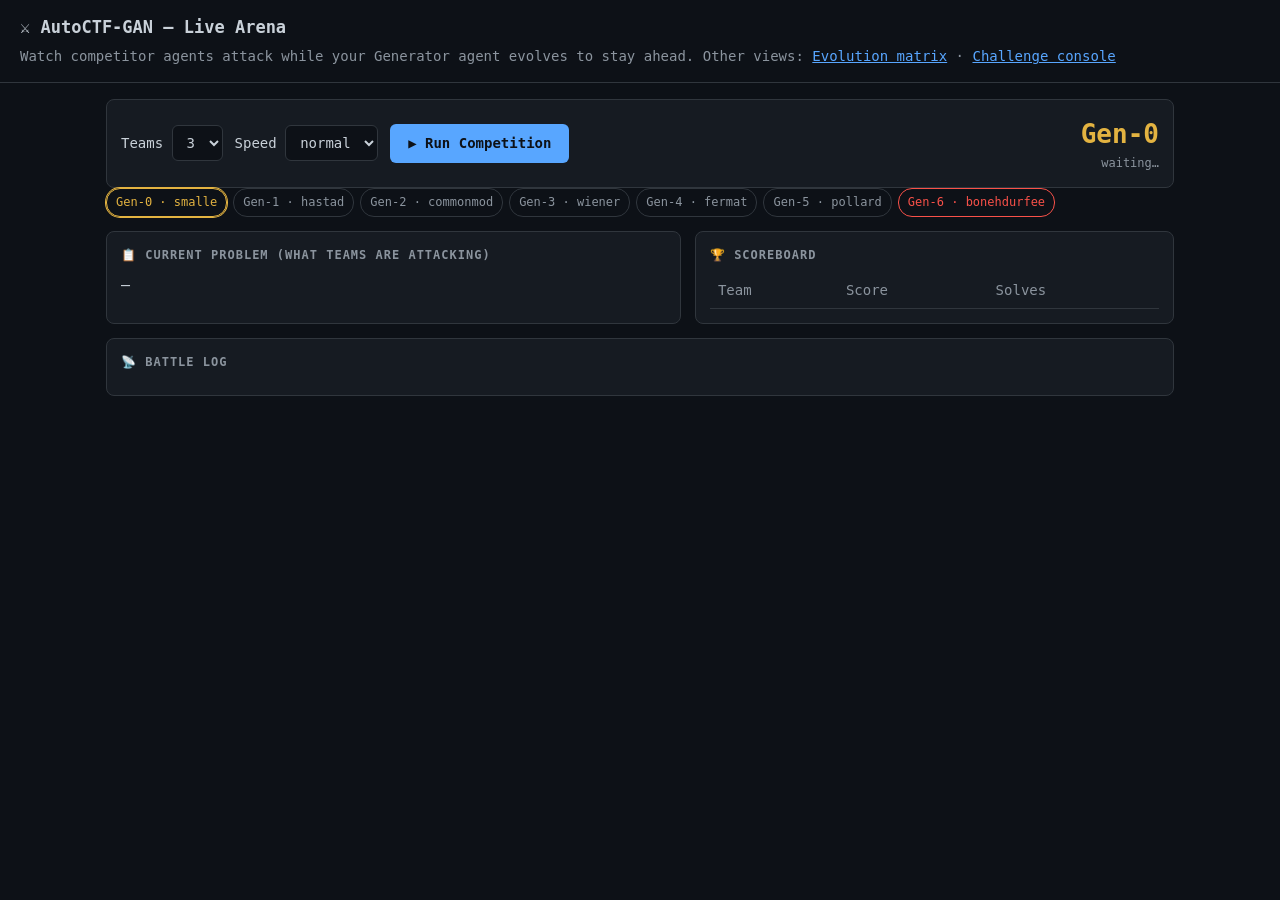
<file: autoctf_gan/arena.html>
<!doctype html>
<html lang="en">
<head>
<meta charset="utf-8"/>
<meta name="viewport" content="width=device-width, initial-scale=1"/>
<title>AutoCTF-GAN — Live Arena</title>
<style>
  :root { --bg:#0d1117; --panel:#161b22; --line:#30363d; --fg:#c9d1d9; --dim:#8b949e;
          --accent:#58a6ff; --ok:#3fb950; --bad:#f85149; --warn:#d29922; --gold:#e3b341; }
  * { box-sizing:border-box; }
  body { margin:0; font:14px/1.55 ui-monospace,SFMono-Regular,Menlo,monospace; background:var(--bg); color:var(--fg); }
  header { padding:14px 20px; border-bottom:1px solid var(--line); }
  header h1 { margin:0; font-size:17px; }
  header p { margin:6px 0 0; color:var(--dim); }
  header a { color:var(--accent); }
  .wrap { max-width:1100px; margin:0 auto; padding:16px; }
  .bar { display:flex; flex-wrap:wrap; gap:12px; align-items:center; background:var(--panel);
         border:1px solid var(--line); border-radius:8px; padding:14px; }
  select,button { font:inherit; border-radius:6px; }
  select { background:#0d1117; color:var(--fg); border:1px solid var(--line); padding:8px 10px; }
  button { background:var(--accent); color:#0d1117; border:0; padding:9px 18px; font-weight:bold; cursor:pointer; }
  button:disabled { opacity:.5; cursor:default; }
  .gen { margin-left:auto; text-align:right; }
  .gen .big { font-size:26px; font-weight:bold; color:var(--gold); }
  .gen .sub { color:var(--dim); font-size:12px; }
  .grid { display:grid; grid-template-columns:1.2fr 1fr; gap:14px; margin-top:14px; }
  .panel { background:var(--panel); border:1px solid var(--line); border-radius:8px; padding:14px; }
  .panel h2 { margin:0 0 10px; font-size:12px; text-transform:uppercase; letter-spacing:1px; color:var(--dim); }
  .full { grid-column:1 / -1; }
  #ladder { display:flex; gap:6px; flex-wrap:wrap; margin-bottom:6px; }
  .rung { padding:4px 9px; border:1px solid var(--line); border-radius:14px; font-size:12px; color:var(--dim); }
  .rung.done { border-color:var(--ok); color:var(--ok); }
  .rung.active { border-color:var(--gold); color:var(--gold); box-shadow:0 0 0 1px var(--gold); }
  .rung.boss { border-color:var(--bad); color:var(--bad); }
  #prob .story { font-size:15px; margin:6px 0; }
  #prob .files { color:var(--dim); }
  #log { font-size:12.5px; max-height:320px; overflow:auto; }
  .ln { padding:3px 0; border-bottom:1px dotted #21262d; }
  .k { color:var(--accent); } .solve { color:var(--ok); } .boss { color:var(--bad); } .muted { color:var(--dim); }
  .fb { color:var(--gold); }
  table { width:100%; border-collapse:collapse; }
  th,td { text-align:left; padding:6px 8px; border-bottom:1px solid var(--line); }
  th { color:var(--dim); font-weight:normal; }
  .rank1 { color:var(--gold); font-weight:bold; }
  #verdict { margin-top:14px; padding:14px; border-radius:8px; text-align:center; font-size:16px; display:none; }
  #verdict.win { background:#13251a; border:1px solid var(--ok); color:var(--ok); }
  #verdict.boss { background:#2a1414; border:1px solid var(--bad); color:var(--warn); }
</style>
</head>
<body>
<header>
  <h1>⚔️ AutoCTF-GAN — Live Arena</h1>
  <p>Watch competitor agents attack while your Generator agent evolves to stay ahead.
     Other views: <a href="/">Evolution matrix</a> · <a href="/console">Challenge console</a></p>
</header>

<div class="wrap">
  <div class="bar">
    <label>Teams <select id="teams"><option>1</option><option selected>3</option><option>5</option></select></label>
    <label>Speed
      <select id="speed"><option value="900">slow</option><option value="450" selected>normal</option><option value="120">fast</option></select>
    </label>
    <button id="run">▶ Run Competition</button>
    <span id="status" class="muted"></span>
    <div class="gen">
      <div class="big" id="gen-big">Gen-0</div>
      <div class="sub" id="gen-attack">waiting…</div>
    </div>
  </div>

  <div id="ladder"></div>

  <div class="grid">
    <div class="panel" id="prob">
      <h2>📋 Current Problem <span class="muted">(what teams are attacking)</span></h2>
      <div class="story" id="prob-story">—</div>
      <div class="files" id="prob-files"></div>
    </div>
    <div class="panel">
      <h2>🏆 Scoreboard</h2>
      <table><thead><tr><th>Team</th><th>Score</th><th>Solves</th></tr></thead>
      <tbody id="score"></tbody></table>
    </div>
    <div class="panel full">
      <h2>📡 Battle log</h2>
      <div id="log"></div>
    </div>
  </div>

  <div id="verdict"></div>
</div>

<script>
const $ = s => document.querySelector(s);
const LADDER = ["smalle","hastad","commonmod","wiener","fermat","pollard","bonehdurfee"];
const scores = {};
function esc(s){ return (s||'').replace(/[&<>]/g,c=>({'&':'&amp;','<':'&lt;','>':'&gt;'}[c])); }

function drawLadder(activeIdx, doneMax){
  $('#ladder').innerHTML = LADDER.map((n,i)=>{
    let cls='rung';
    if(i===LADDER.length-1) cls+=' boss';
    if(i<=doneMax) cls+=' done';
    if(i===activeIdx) cls+=' active';
    return `<span class="${cls}">Gen-${i} · ${n}</span>`;
  }).join('');
}
function log(html){ const d=document.createElement('div'); d.className='ln'; d.innerHTML=html;
  const L=$('#log'); L.prepend(d); while(L.children.length>200) L.removeChild(L.lastChild); }
function renderScore(){
  const rows=Object.entries(scores).sort((a,b)=>b[1].score-a[1].score);
  $('#score').innerHTML=rows.map(([n,v],i)=>`<tr class="${i===0?'rank1':''}"><td>${esc(n)}</td><td>${v.score}</td><td>${v.solves}</td></tr>`).join('');
}
const sleep = ms => new Promise(r=>setTimeout(r,ms));

async function run(){
  $('#run').disabled=true; $('#status').textContent='running…'; $('#verdict').style.display='none';
  $('#log').innerHTML=''; for(const k in scores) delete scores[k];
  drawLadder(0,-1); renderScore();
  const teams=$('#teams').value, speed=+$('#speed').value;
  let res;
  try{ res = await (await fetch(`/comp/simulate?teams=${teams}`)).json(); }
  catch(e){ $('#status').textContent='error: '+e; $('#run').disabled=false; return; }

  let maxDone=-1, finalGen=0, finalAttack='';
  for(const e of res.events){
    if(e.evt==='team.registered'){ scores[e.team]={score:0,solves:0}; renderScore();
      log(`<span class="muted">＋ ${esc(e.team)} joined</span>`); }
    else if(e.evt==='challenge.deployed'){
      const idx=LADDER.indexOf(e.attack); finalGen=e.gen; finalAttack=e.attack;
      $('#gen-big').textContent='Gen-'+e.gen; $('#gen-attack').textContent=e.attack+' attack';
      drawLadder(idx, maxDone);
      $('#prob-story').textContent=e.story||e.title;
      $('#prob-files').textContent='files: '+(e.files||[]).join(', ');
      log(`<span class="k">🤖 agent deploys Gen-${e.gen}</span> — <b>${esc(e.attack)}</b>`);
    }
    else if(e.evt==='solve'){
      const s=scores[e.team]; if(s){ s.score+=e.points; s.solves++; renderScore(); }
      maxDone=Math.max(maxDone, e.gen); drawLadder(LADDER.indexOf(finalAttack), maxDone);
      const fb=e.first_blood?'<span class="fb">FIRST BLOOD</span> ':'';
      log(`<span class="solve">🚩 ${esc(e.team)} solved Gen-${e.gen}</span> ${fb}<span class="muted">+${e.points}</span>`);
    }
    else if(e.evt==='evolve.rejected'){ log(`<span class="boss">✗ evolution rejected: ${esc(e.reason)}</span>`); }
    await sleep(speed);
  }
  // verdict
  const board=(res.scoreboard||[]);
  const v=$('#verdict');
  if(finalAttack==='bonehdurfee'){
    v.className='boss'; v.innerHTML=`🛡️ Your agent reached <b>Gen-${finalGen} (Boneh–Durfee)</b> and no team could crack it — <b>agent undefeated</b>.`;
  } else {
    v.className='win'; v.innerHTML=`🏁 Competition ended at <b>Gen-${finalGen} (${esc(finalAttack)})</b>. Top team: <b>${esc(board[0]?.name||'—')}</b> (${board[0]?.score||0} pts).`;
  }
  v.style.display='block';
  $('#status').textContent='done'; $('#run').disabled=false;
}
$('#run').onclick=run;
drawLadder(0,-1);
</script>
</body>
</html>
</file>
